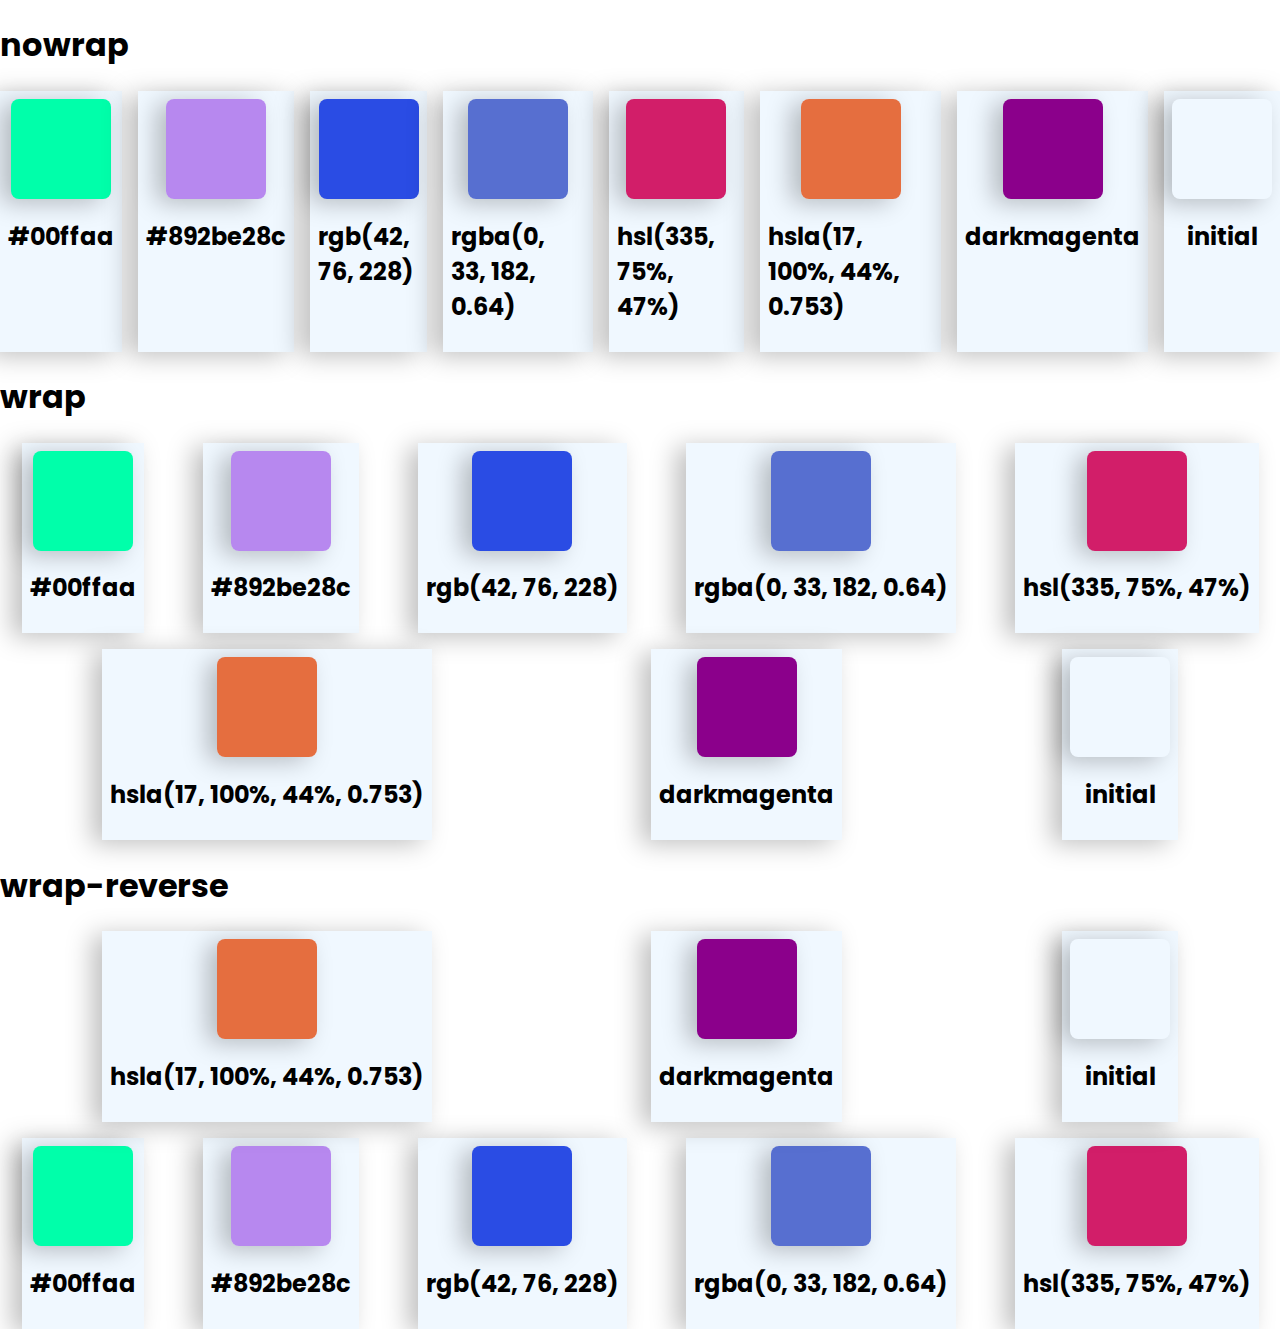
<file: projetoThree/index.html>
<!DOCTYPE html>
<html lang="pt-br">
<head>
    <meta charset="UTF-8">
    <meta http-equiv="X-UA-Compatible" content="IE=edge">
    <meta name="viewport" content="width=device-width, initial-scale=1.0">
    <link rel="stylesheet" href="../fonts/Poppins/poppins.css">
    <link rel="stylesheet" href="style.css">
    <title>Document</title>
</head>
<body>
    <h1>nowrap</h1>
    <div class="ctn nowrap">
        <div class="card">
            <div class="color"></div>
            <h2>#00ffaa</h2>
        </div>
        <div class="card">
            <div class="color"></div>
            <h2>#892be28c</h2>
        </div>
        <div class="card">
            <div class="color"></div>
            <h2>rgb(42, 76, 228)</h2>
        </div>
        <div class="card">
            <div class="color"></div>
            <h2>rgba(0, 33, 182, 0.64)</h2>
        </div>
        <div class="card">
            <div class="color"></div>
            <h2>hsl(335, 75%, 47%)</h2>
        </div>
        <div class="card">
            <div class="color"></div>
            <h2>hsla(17, 100%, 44%, 0.753)</h2>
        </div>
        <div class="card">
            <div class="color"></div>
            <h2>darkmagenta</h2>
        </div>
        <div class="card">
            <div class="color"></div>
            <h2>initial</h2>
        </div>
    </div>
    <h1>wrap</h1>
    <div class="ctn wrap">
        <div class="card">
            <div class="color"></div>
            <h2>#00ffaa</h2>
        </div>
        <div class="card">
            <div class="color"></div>
            <h2>#892be28c</h2>
        </div>
        <div class="card">
            <div class="color"></div>
            <h2>rgb(42, 76, 228)</h2>
        </div>
        <div class="card">
            <div class="color"></div>
            <h2>rgba(0, 33, 182, 0.64)</h2>
        </div>
        <div class="card">
            <div class="color"></div>
            <h2>hsl(335, 75%, 47%)</h2>
        </div>
        <div class="card">
            <div class="color"></div>
            <h2>hsla(17, 100%, 44%, 0.753)</h2>
        </div>
        <div class="card">
            <div class="color"></div>
            <h2>darkmagenta</h2>
        </div>
        <div class="card">
            <div class="color"></div>
            <h2>initial</h2>
        </div>
    </div>
    <h1>wrap-reverse</h1>
    <div class="ctn wrap-reverse">
        <div class="card">
            <div class="color"></div>
            <h2>#00ffaa</h2>
        </div>
        <div class="card">
            <div class="color"></div>
            <h2>#892be28c</h2>
        </div>
        <div class="card">
            <div class="color"></div>
            <h2>rgb(42, 76, 228)</h2>
        </div>
        <div class="card">
            <div class="color"></div>
            <h2>rgba(0, 33, 182, 0.64)</h2>
        </div>
        <div class="card">
            <div class="color"></div>
            <h2>hsl(335, 75%, 47%)</h2>
        </div>
        <div class="card">
            <div class="color"></div>
            <h2>hsla(17, 100%, 44%, 0.753)</h2>
        </div>
        <div class="card">
            <div class="color"></div>
            <h2>darkmagenta</h2>
        </div>
        <div class="card">
            <div class="color"></div>
            <h2>initial</h2>
        </div>
    </div>
</body>
</html>
</file>
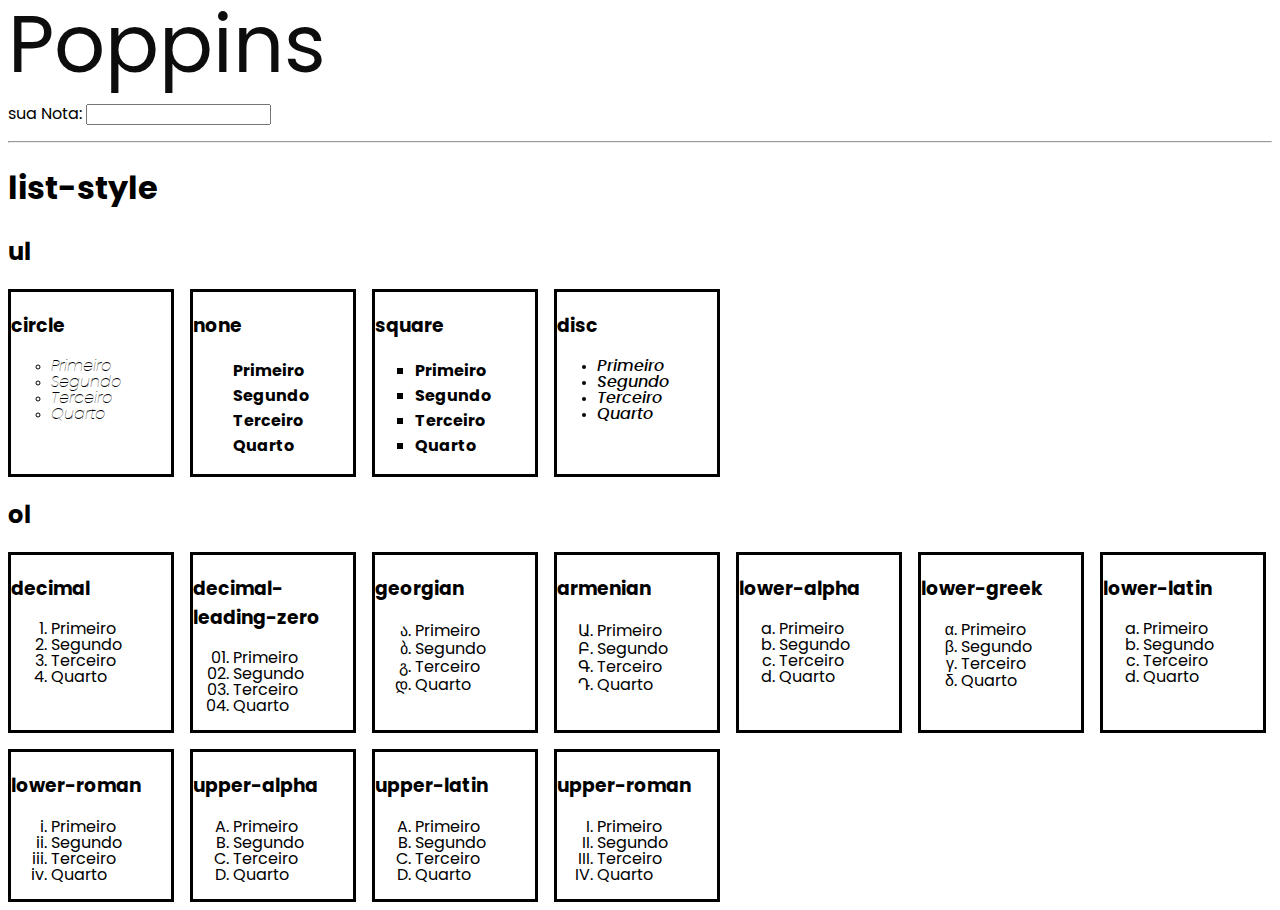
<file: projetoTwo/index.html>
<!DOCTYPE html>
<html lang="pt-br">
<head>
    <meta charset="UTF-8">
    <meta http-equiv="X-UA-Compatible" content="IE=edge">
    <meta name="viewport" content="width=device-width, initial-scale=1.0">

    <link rel="stylesheet" href="../fonts/Poppins/poppins.css">
    <link rel="stylesheet" href="style.css">

    <title>Fonts</title>
</head>
<body>
    <a href="https://fonts.google.com/specimen/Poppins#" class="font">Poppins</a><br>
    <p>sua Nota: <input type="number" name="nota" id="nota"/></p>
    <hr>
    <h1>list-style</h1>
    <h2>ul</h2>
    <div class="ctn ul">
        <div class="card">
            <h3>circle</h3>
            <ul>
                <li>Primeiro</li>
                <li>Segundo</li>
                <li>Terceiro</li>
                <li>Quarto</li>
            </ul>
        </div>
        <div class="card">
            <h3>none</h3>
            <ul>
                <li>Primeiro</li>
                <li>Segundo</li>
                <li>Terceiro</li>
                <li>Quarto</li>
            </ul>
        </div>
        <div class="card">
            <h3>square</h3>
            <ul>
                <li>Primeiro</li>
                <li>Segundo</li>
                <li>Terceiro</li>
                <li>Quarto</li>
            </ul>
        </div>
        <div class="card">
            <h3>disc</h3>
            <ul>
                <li>Primeiro</li>
                <li>Segundo</li>
                <li>Terceiro</li>
                <li>Quarto</li>
            </ul>
        </div>
    </div>

    <h2>ol</h2>
    <div class="ctn ol">
        <div class="card">
            <h3>decimal</h3>
            <ol>
                <li>Primeiro</li>
                <li>Segundo</li>
                <li>Terceiro</li>
                <li>Quarto</li>
            </ol>
        </div>
        <div class="card">
            <h3>decimal-leading-zero</h3>
            <ol>
                <li>Primeiro</li>
                <li>Segundo</li>
                <li>Terceiro</li>
                <li>Quarto</li>
            </ol>
        </div>
        <div class="card">
            <h3>georgian</h3>
            <ol>
                <li>Primeiro</li>
                <li>Segundo</li>
                <li>Terceiro</li>
                <li>Quarto</li>
            </ol>
        </div>
        <div class="card">
            <h3>armenian</h3>
            <ol>
                <li>Primeiro</li>
                <li>Segundo</li>
                <li>Terceiro</li>
                <li>Quarto</li>
            </ol>
        </div>
        <div class="card">
            <h3>lower-alpha</h3>
            <ol>
                <li>Primeiro</li>
                <li>Segundo</li>
                <li>Terceiro</li>
                <li>Quarto</li>
            </ol>
        </div>
        <div class="card">
            <h3>lower-greek</h3>
            <ol>
                <li>Primeiro</li>
                <li>Segundo</li>
                <li>Terceiro</li>
                <li>Quarto</li>
            </ol>
        </div>
        <div class="card">
            <h3>lower-latin</h3>
            <ol>
                <li>Primeiro</li>
                <li>Segundo</li>
                <li>Terceiro</li>
                <li>Quarto</li>
            </ol>
        </div>
        <div class="card">
            <h3>lower-roman</h3>
            <ol>
                <li>Primeiro</li>
                <li>Segundo</li>
                <li>Terceiro</li>
                <li>Quarto</li>
            </ol>
        </div>
        <div class="card">
            <h3>upper-alpha</h3>
            <ol>
                <li>Primeiro</li>
                <li>Segundo</li>
                <li>Terceiro</li>
                <li>Quarto</li>
            </ol>
        </div>
        <div class="card">
            <h3>upper-latin</h3>
            <ol>
                <li>Primeiro</li>
                <li>Segundo</li>
                <li>Terceiro</li>
                <li>Quarto</li>
            </ol>
        </div>
        <div class="card">
            <h3>upper-roman</h3>
            <ol>
                <li>Primeiro</li>
                <li>Segundo</li>
                <li>Terceiro</li>
                <li>Quarto</li>
            </ol>
        </div>
    </div>
</body>
</html>
</file>
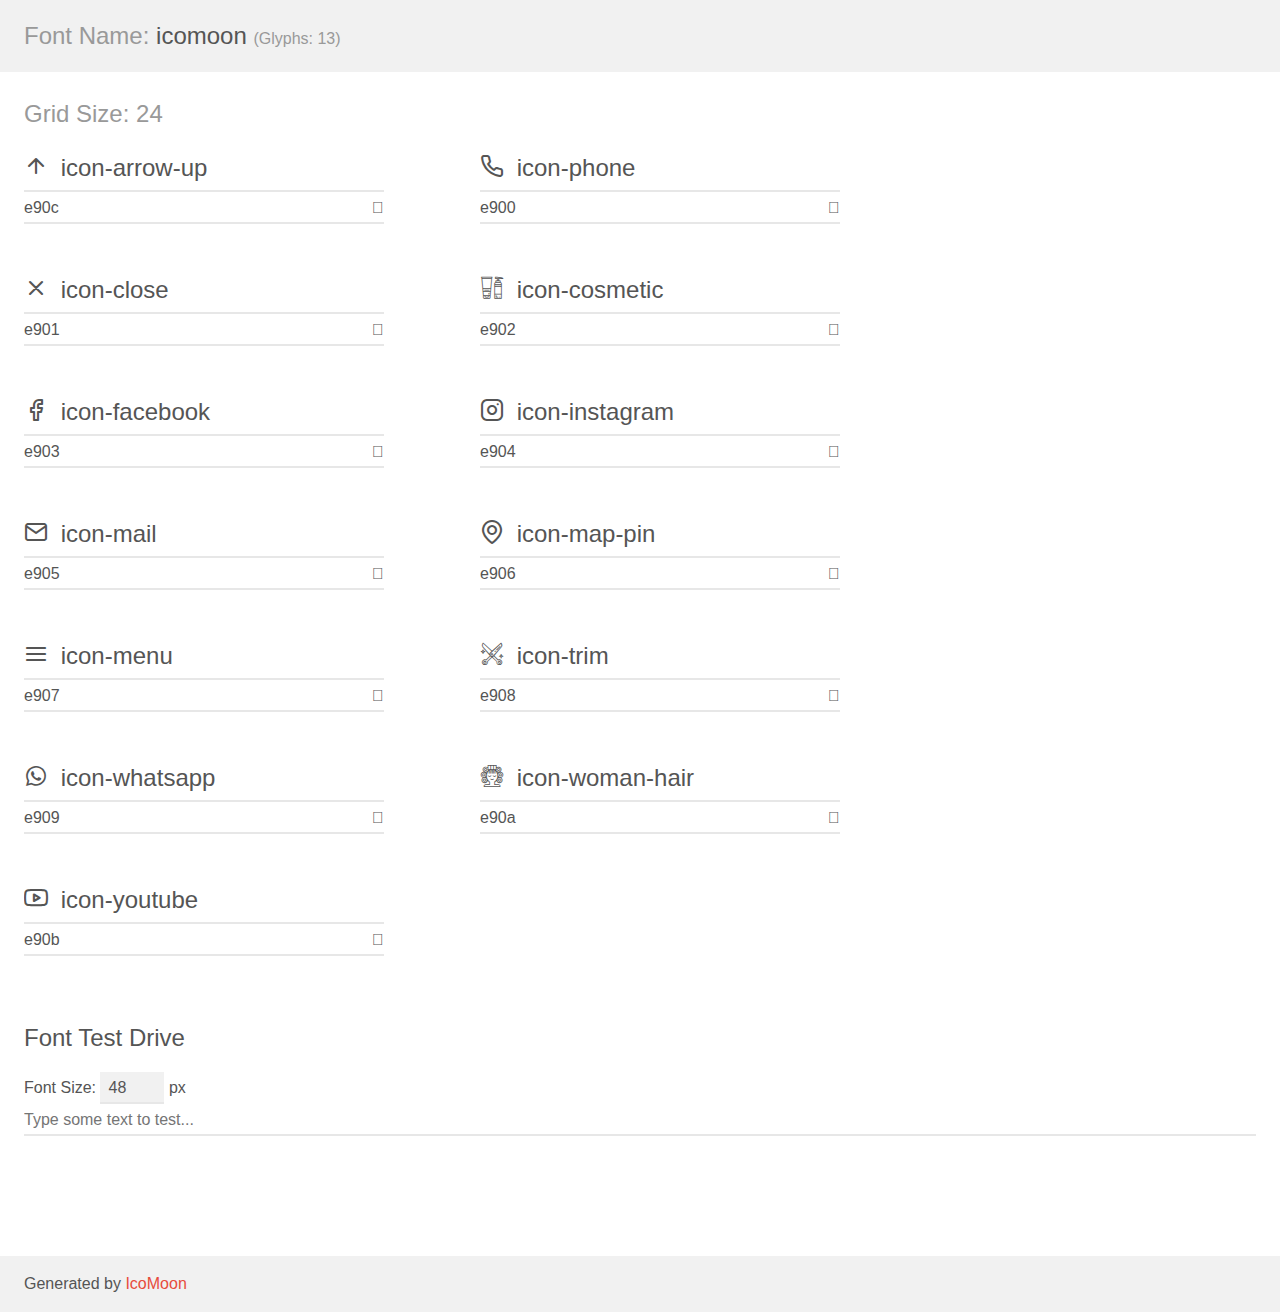
<file: desafio00/assets/fonts/demo.html>
<!doctype html>
<html>
<head>
    <meta charset="utf-8">
    <title>IcoMoon Demo</title>
    <meta name="description" content="An Icon Font Generated By IcoMoon.io">
    <meta name="viewport" content="width=device-width, initial-scale=1">
    <link rel="stylesheet" href="demo-files/demo.css">
    <link rel="stylesheet" href="style.css"></head>
<body>
    <div class="bgc1 clearfix">
        <h1 class="mhmm mvm"><span class="fgc1">Font Name:</span> icomoon <small class="fgc1">(Glyphs:&nbsp;13)</small></h1>
    </div>
    <div class="clearfix mhl ptl">
        <h1 class="mvm mtn fgc1">Grid Size: 24</h1>
        <div class="glyph fs1">
            <div class="clearfix bshadow0 pbs">
                <span class="icon-arrow-up"></span>
                <span class="mls"> icon-arrow-up</span>
            </div>
            <fieldset class="fs0 size1of1 clearfix hidden-false">
                <input type="text" readonly value="e90c" class="unit size1of2" />
                <input type="text" maxlength="1" readonly value="&#xe90c;" class="unitRight size1of2 talign-right" />
            </fieldset>
            <div class="fs0 bshadow0 clearfix hidden-true">
                <span class="unit pvs fgc1">liga: </span>
                <input type="text" readonly value="" class="liga unitRight" />
            </div>
        </div>
        <div class="glyph fs1">
            <div class="clearfix bshadow0 pbs">
                <span class="icon-phone"></span>
                <span class="mls"> icon-phone</span>
            </div>
            <fieldset class="fs0 size1of1 clearfix hidden-false">
                <input type="text" readonly value="e900" class="unit size1of2" />
                <input type="text" maxlength="1" readonly value="&#xe900;" class="unitRight size1of2 talign-right" />
            </fieldset>
            <div class="fs0 bshadow0 clearfix hidden-true">
                <span class="unit pvs fgc1">liga: </span>
                <input type="text" readonly value="" class="liga unitRight" />
            </div>
        </div>
        <div class="glyph fs1">
            <div class="clearfix bshadow0 pbs">
                <span class="icon-close"></span>
                <span class="mls"> icon-close</span>
            </div>
            <fieldset class="fs0 size1of1 clearfix hidden-false">
                <input type="text" readonly value="e901" class="unit size1of2" />
                <input type="text" maxlength="1" readonly value="&#xe901;" class="unitRight size1of2 talign-right" />
            </fieldset>
            <div class="fs0 bshadow0 clearfix hidden-true">
                <span class="unit pvs fgc1">liga: </span>
                <input type="text" readonly value="" class="liga unitRight" />
            </div>
        </div>
        <div class="glyph fs1">
            <div class="clearfix bshadow0 pbs">
                <span class="icon-cosmetic"></span>
                <span class="mls"> icon-cosmetic</span>
            </div>
            <fieldset class="fs0 size1of1 clearfix hidden-false">
                <input type="text" readonly value="e902" class="unit size1of2" />
                <input type="text" maxlength="1" readonly value="&#xe902;" class="unitRight size1of2 talign-right" />
            </fieldset>
            <div class="fs0 bshadow0 clearfix hidden-true">
                <span class="unit pvs fgc1">liga: </span>
                <input type="text" readonly value="" class="liga unitRight" />
            </div>
        </div>
        <div class="glyph fs1">
            <div class="clearfix bshadow0 pbs">
                <span class="icon-facebook"></span>
                <span class="mls"> icon-facebook</span>
            </div>
            <fieldset class="fs0 size1of1 clearfix hidden-false">
                <input type="text" readonly value="e903" class="unit size1of2" />
                <input type="text" maxlength="1" readonly value="&#xe903;" class="unitRight size1of2 talign-right" />
            </fieldset>
            <div class="fs0 bshadow0 clearfix hidden-true">
                <span class="unit pvs fgc1">liga: </span>
                <input type="text" readonly value="" class="liga unitRight" />
            </div>
        </div>
        <div class="glyph fs1">
            <div class="clearfix bshadow0 pbs">
                <span class="icon-instagram"></span>
                <span class="mls"> icon-instagram</span>
            </div>
            <fieldset class="fs0 size1of1 clearfix hidden-false">
                <input type="text" readonly value="e904" class="unit size1of2" />
                <input type="text" maxlength="1" readonly value="&#xe904;" class="unitRight size1of2 talign-right" />
            </fieldset>
            <div class="fs0 bshadow0 clearfix hidden-true">
                <span class="unit pvs fgc1">liga: </span>
                <input type="text" readonly value="" class="liga unitRight" />
            </div>
        </div>
        <div class="glyph fs1">
            <div class="clearfix bshadow0 pbs">
                <span class="icon-mail"></span>
                <span class="mls"> icon-mail</span>
            </div>
            <fieldset class="fs0 size1of1 clearfix hidden-false">
                <input type="text" readonly value="e905" class="unit size1of2" />
                <input type="text" maxlength="1" readonly value="&#xe905;" class="unitRight size1of2 talign-right" />
            </fieldset>
            <div class="fs0 bshadow0 clearfix hidden-true">
                <span class="unit pvs fgc1">liga: </span>
                <input type="text" readonly value="" class="liga unitRight" />
            </div>
        </div>
        <div class="glyph fs1">
            <div class="clearfix bshadow0 pbs">
                <span class="icon-map-pin"></span>
                <span class="mls"> icon-map-pin</span>
            </div>
            <fieldset class="fs0 size1of1 clearfix hidden-false">
                <input type="text" readonly value="e906" class="unit size1of2" />
                <input type="text" maxlength="1" readonly value="&#xe906;" class="unitRight size1of2 talign-right" />
            </fieldset>
            <div class="fs0 bshadow0 clearfix hidden-true">
                <span class="unit pvs fgc1">liga: </span>
                <input type="text" readonly value="" class="liga unitRight" />
            </div>
        </div>
        <div class="glyph fs1">
            <div class="clearfix bshadow0 pbs">
                <span class="icon-menu"></span>
                <span class="mls"> icon-menu</span>
            </div>
            <fieldset class="fs0 size1of1 clearfix hidden-false">
                <input type="text" readonly value="e907" class="unit size1of2" />
                <input type="text" maxlength="1" readonly value="&#xe907;" class="unitRight size1of2 talign-right" />
            </fieldset>
            <div class="fs0 bshadow0 clearfix hidden-true">
                <span class="unit pvs fgc1">liga: </span>
                <input type="text" readonly value="" class="liga unitRight" />
            </div>
        </div>
        <div class="glyph fs1">
            <div class="clearfix bshadow0 pbs">
                <span class="icon-trim"></span>
                <span class="mls"> icon-trim</span>
            </div>
            <fieldset class="fs0 size1of1 clearfix hidden-false">
                <input type="text" readonly value="e908" class="unit size1of2" />
                <input type="text" maxlength="1" readonly value="&#xe908;" class="unitRight size1of2 talign-right" />
            </fieldset>
            <div class="fs0 bshadow0 clearfix hidden-true">
                <span class="unit pvs fgc1">liga: </span>
                <input type="text" readonly value="" class="liga unitRight" />
            </div>
        </div>
        <div class="glyph fs1">
            <div class="clearfix bshadow0 pbs">
                <span class="icon-whatsapp"></span>
                <span class="mls"> icon-whatsapp</span>
            </div>
            <fieldset class="fs0 size1of1 clearfix hidden-false">
                <input type="text" readonly value="e909" class="unit size1of2" />
                <input type="text" maxlength="1" readonly value="&#xe909;" class="unitRight size1of2 talign-right" />
            </fieldset>
            <div class="fs0 bshadow0 clearfix hidden-true">
                <span class="unit pvs fgc1">liga: </span>
                <input type="text" readonly value="" class="liga unitRight" />
            </div>
        </div>
        <div class="glyph fs1">
            <div class="clearfix bshadow0 pbs">
                <span class="icon-woman-hair"></span>
                <span class="mls"> icon-woman-hair</span>
            </div>
            <fieldset class="fs0 size1of1 clearfix hidden-false">
                <input type="text" readonly value="e90a" class="unit size1of2" />
                <input type="text" maxlength="1" readonly value="&#xe90a;" class="unitRight size1of2 talign-right" />
            </fieldset>
            <div class="fs0 bshadow0 clearfix hidden-true">
                <span class="unit pvs fgc1">liga: </span>
                <input type="text" readonly value="" class="liga unitRight" />
            </div>
        </div>
        <div class="glyph fs1">
            <div class="clearfix bshadow0 pbs">
                <span class="icon-youtube"></span>
                <span class="mls"> icon-youtube</span>
            </div>
            <fieldset class="fs0 size1of1 clearfix hidden-false">
                <input type="text" readonly value="e90b" class="unit size1of2" />
                <input type="text" maxlength="1" readonly value="&#xe90b;" class="unitRight size1of2 talign-right" />
            </fieldset>
            <div class="fs0 bshadow0 clearfix hidden-true">
                <span class="unit pvs fgc1">liga: </span>
                <input type="text" readonly value="" class="liga unitRight" />
            </div>
        </div>
    </div>

    <!--[if gt IE 8]><!-->
    <div class="mhl clearfix mbl">
        <h1>Font Test Drive</h1>
        <label>
            Font Size: <input id="fontSize" type="number" class="textbox0 mbm"
            min="8" value="48" />
            px
        </label>
        <input id="testText" type="text" class="phl size1of1 mvl"
        placeholder="Type some text to test..." value=""/>
        <div id="testDrive" class="icon-" style="font-family: icomoon">&nbsp;
        </div>
    </div>
    <!--<![endif]-->
    <div class="bgc1 clearfix">
        <p class="mhl">Generated by <a href="https://icomoon.io/app">IcoMoon</a></p>
    </div>

    <script src="demo-files/demo.js"></script>
</body>
</html>
</file>
<file: fonts/Poppins/poppins.css>
@font-face {
    font-family: 'poppins';
    src: url('poppins-black.woff2') format('woff2'),
         url('poppins-black.woff') format('woff');
    font-weight: 900;
    font-style: normal;

}




@font-face {
    font-family: 'poppins';
    src: url('poppins-blackitalic.woff2') format('woff2'),
         url('poppins-blackitalic.woff') format('woff');
    font-weight: 900;
    font-style: italic;

}




@font-face {
    font-family: 'poppins';
    src: url('poppins-bold.woff2') format('woff2'),
         url('poppins-bold.woff') format('woff');
    font-weight: 700;
    font-style: normal;

}




@font-face {
    font-family: 'poppins';
    src: url('poppins-bolditalic.woff2') format('woff2'),
         url('poppins-bolditalic.woff') format('woff');
    font-weight: 700;
    font-style: italic;

}




@font-face {
    font-family: 'poppins';
    src: url('poppins-extrabold.woff2') format('woff2'),
         url('poppins-extrabold.woff') format('woff');
    font-weight: 800;
    font-style: normal;

}




@font-face {
    font-family: 'poppins';
    src: url('poppins-extrabolditalic.woff2') format('woff2'),
         url('poppins-extrabolditalic.woff') format('woff');
    font-weight: 800;
    font-style: italic;

}




@font-face {
    font-family: 'poppins';
    src: url('poppins-extralight.woff2') format('woff2'),
         url('poppins-extralight.woff') format('woff');
    font-weight: 200;
    font-style: normal;

}




@font-face {
    font-family: 'poppins';
    src: url('poppins-extralightitalic.woff2') format('woff2'),
         url('poppins-extralightitalic.woff') format('woff');
    font-weight: 200;
    font-style: italic;

}




@font-face {
    font-family: 'poppins';
    src: url('poppins-italic.woff2') format('woff2'),
         url('poppins-italic.woff') format('woff');
    font-weight: 400;
    font-style: italic;

}




@font-face {
    font-family: 'poppins';
    src: url('poppins-light-webfont.woff2') format('woff2'),
         url('poppins-light-webfont.woff') format('woff');
    font-weight: 300;
    font-style: normal;

}




@font-face {
    font-family: 'poppins';
    src: url('poppins-lightitalic-webfont.woff2') format('woff2'),
         url('poppins-lightitalic-webfont.woff') format('woff');
    font-weight: 300;
    font-style: italic;

}




@font-face {
    font-family: 'poppins';
    src: url('poppins-medium-webfont.woff2') format('woff2'),
         url('poppins-medium-webfont.woff') format('woff');
    font-weight: 500;
    font-style: normal;

}




@font-face {
    font-family: 'poppins';
    src: url('poppins-mediumitalic-webfont.woff2') format('woff2'),
         url('poppins-mediumitalic-webfont.woff') format('woff');
    font-weight: 500;
    font-style: italic;

}




@font-face {
    font-family: 'poppins';
    src: url('poppins-regular-webfont.woff2') format('woff2'),
         url('poppins-regular-webfont.woff') format('woff');
    font-weight: 400;
    font-style: normal;

}




@font-face {
    font-family: 'poppins';
    src: url('poppins-semibold-webfont.woff2') format('woff2'),
         url('poppins-semibold-webfont.woff') format('woff');
    font-weight: 600;
    font-style: normal;

}




@font-face {
    font-family: 'poppins';
    src: url('poppins-semibolditalic-webfont.woff2') format('woff2'),
         url('poppins-semibolditalic-webfont.woff') format('woff');
    font-weight: 600;
    font-style: italic;

}




@font-face {
    font-family: 'poppins';
    src: url('poppins-thin-webfont.woff2') format('woff2'),
         url('poppins-thin-webfont.woff') format('woff');
    font-weight: 100;
    font-style: normal;

}




@font-face {
    font-family: 'poppins';
    src: url('poppins-thinitalic-webfont.woff2') format('woff2'),
         url('poppins-thinitalic-webfont.woff') format('woff');
    font-weight: 100;
    font-style: italic;

}
</file>
<file: projetoThree/style.css>
body{
    margin: 0;
    padding: 0;
    box-sizing: border-box;
    font-family: 'poppins',sans-serif;
}
.ctn{
    display: flex;
    gap: 1rem;
    flex-direction: row;
    justify-content: space-around;
}
.card{
    position: relative;
    display: flex;
    padding: .5rem;
    flex-direction: column;
    background-color: aliceblue;
    box-shadow: -10px 4px 1.5rem rgba(0, 0, 0, 0.25);
    align-items: center;
}

.color{
    position: relative;
    width: 6.25rem;
    height: 6.25rem;
    border-radius: .5rem;
    box-shadow: -10px 4px 1.5rem rgba(0, 0, 0, 0.25);
}

.card:nth-child(1) .color{
    background-color: #00ffaa;
}
.card:nth-child(2) .color{
    background-color: #892be28c;
}
.card:nth-child(3) .color{
    background-color: rgb(42, 76, 228);
}
.card:nth-child(4) .color{
    background-color: rgba(0, 33, 182, 0.64);
}
.card:nth-child(5) .color{
    background-color: hsl(335, 75%, 47%);
}
.card:nth-child(6) .color{
    background-color: hsla(17, 100%, 44%, 0.753);
}
.card:nth-child(7) .color{
    background-color: darkmagenta;
}
.card:nth-child(8) .color{
    background-color: initial;
}

.wrap-reverse{
    flex-wrap: wrap-reverse;
}
.wrap{
    flex-wrap: wrap;
}
.nowrap{
    flex-wrap: nowrap;
}
</file>
<file: projetoTwo/style.css>
body{
    font-family: 'poppins',sans-serif;
}

.ctn{
    display: flex;
    flex-direction: row;
    flex-wrap: wrap;
    gap: 1rem;
    font-family: 'poppins',sans-serif;
    font-weight: 400;
}
.card{
    border: 3px solid black;
    width: 10rem;
}

.ctn.ul .card:nth-child(1) ul{
    font-weight: lighter;
    font-style: italic;
    list-style: circle;
}
.ctn.ul .card:nth-child(2) ul{
    font-weight: bold;
    font-style: normal;
    list-style: none;
}
.ctn.ul .card:nth-child(3) ul{
    font-weight: bolder;
    font-style: normal;
    list-style: square;
}
.ctn.ul .card:nth-child(4) ul{
    font-weight: 500;
    font-style: italic;
    list-style: disc;
}


.ctn.ol .card:nth-child(1) ol{
    list-style: decimal;
}
.ctn.ol .card:nth-child(2) ol{
    list-style: decimal-leading-zero;
}
.ctn.ol .card:nth-child(3) ol{
    list-style: georgian;
}
.ctn.ol .card:nth-child(4) ol{
    list-style: armenian;
}
.ctn.ol .card:nth-child(5) ol{
    list-style: lower-alpha;
}
.ctn.ol .card:nth-child(6) ol{
    list-style: lower-greek;
}
.ctn.ol .card:nth-child(7) ol{
    list-style: lower-latin;
}
.ctn.ol .card:nth-child(8) ol{
    list-style: lower-roman;
}
.ctn.ol .card:nth-child(9) ol{
    list-style: upper-alpha;
}
.ctn.ol .card:nth-child(10) ol{
    list-style: upper-latin;
}
.ctn.ol .card:nth-child(11) ol{
    list-style: upper-roman;
}

.font{
    font-size: 5rem;
    text-decoration: none;
}

.font:link{
    color: rgb(14, 13, 13);
}
.font:hover, .font:visited:hover{
    color: rgb(4, 92, 151);
}
.font:visited{
    color: rgb(4, 156, 50);
}
.font:visited:active, .font:active{
    color: rgb(238, 194, 0);
}

#nota:focus{
    background: rgb(130, 218, 221);
}
</file>
<file: desafio00/assets/fonts/demo-files/demo.css>
body {
  padding: 0;
  margin: 0;
  font-family: sans-serif;
  font-size: 1em;
  line-height: 1.5;
  color: #555;
  background: #fff;
}
h1 {
  font-size: 1.5em;
  font-weight: normal;
}
small {
  font-size: .66666667em;
}
a {
  color: #e74c3c;
  text-decoration: none;
}
a:hover, a:focus {
  box-shadow: 0 1px #e74c3c;
}
.bshadow0, input {
  box-shadow: inset 0 -2px #e7e7e7;
}
input:hover {
  box-shadow: inset 0 -2px #ccc;
}
input, fieldset {
  font-family: sans-serif;
  font-size: 1em;
  margin: 0;
  padding: 0;
  border: 0;
}
input {
  color: inherit;
  line-height: 1.5;
  height: 1.5em;
  padding: .25em 0;
}
input:focus {
  outline: none;
  box-shadow: inset 0 -2px #449fdb;
}
.glyph {
  font-size: 16px;
  width: 15em;
  padding-bottom: 1em;
  margin-right: 4em;
  margin-bottom: 1em;
  float: left;
  overflow: hidden;
}
.liga {
  width: 80%;
  width: calc(100% - 2.5em);
}
.talign-right {
  text-align: right;
}
.talign-center {
  text-align: center;
}
.bgc1 {
  background: #f1f1f1;
}
.fgc1 {
  color: #999;
}
.fgc0 {
  color: #000;
}
p {
  margin-top: 1em;
  margin-bottom: 1em;
}
.mvm {
  margin-top: .75em;
  margin-bottom: .75em;
}
.mtn {
  margin-top: 0;
}
.mtl, .mal {
  margin-top: 1.5em;
}
.mbl, .mal {
  margin-bottom: 1.5em;
}
.mal, .mhl {
  margin-left: 1.5em;
  margin-right: 1.5em;
}
.mhmm {
  margin-left: 1em;
  margin-right: 1em;
}
.mls {
  margin-left: .25em;
}
.ptl {
  padding-top: 1.5em;
}
.pbs, .pvs {
  padding-bottom: .25em;
}
.pvs, .pts {
  padding-top: .25em;
}
.unit {
  float: left;
}
.unitRight {
  float: right;
}
.size1of2 {
  width: 50%;
}
.size1of1 {
  width: 100%;
}
.clearfix:before, .clearfix:after {
  content: " ";
  display: table;
}
.clearfix:after {
  clear: both;
}
.hidden-true {
  display: none;
}
.textbox0 {
  width: 3em;
  background: #f1f1f1;
  padding: .25em .5em;
  line-height: 1.5;
  height: 1.5em;
}
#testDrive {
  display: block;
  padding-top: 24px;
  line-height: 1.5;
}
.fs0 {
  font-size: 16px;
}
.fs1 {
  font-size: 24px;
}
</file>
<file: desafio00/assets/fonts/style.css>
@font-face {
  font-family: 'icomoon';
  src:  url('fonts/icomoon.eot?pb82g0');
  src:  url('fonts/icomoon.eot?pb82g0#iefix') format('embedded-opentype'),
    url('fonts/icomoon.ttf?pb82g0') format('truetype'),
    url('fonts/icomoon.woff?pb82g0') format('woff'),
    url('fonts/icomoon.svg?pb82g0#icomoon') format('svg');
  font-weight: normal;
  font-style: normal;
  font-display: block;
}

[class^="icon-"], [class*=" icon-"] {
  /* use !important to prevent issues with browser extensions that change fonts */
  font-family: 'icomoon' !important;
  speak: never;
  font-style: normal;
  font-weight: normal;
  font-variant: normal;
  text-transform: none;
  line-height: 1;

  /* Better Font Rendering =========== */
  -webkit-font-smoothing: antialiased;
  -moz-osx-font-smoothing: grayscale;
}

.icon-arrow-up:before {
  content: "\e90c";
}
.icon-phone:before {
  content: "\e900";
}
.icon-close:before {
  content: "\e901";
}
.icon-cosmetic:before {
  content: "\e902";
}
.icon-facebook:before {
  content: "\e903";
}
.icon-instagram:before {
  content: "\e904";
}
.icon-mail:before {
  content: "\e905";
}
.icon-map-pin:before {
  content: "\e906";
}
.icon-menu:before {
  content: "\e907";
}
.icon-trim:before {
  content: "\e908";
}
.icon-whatsapp:before {
  content: "\e909";
}
.icon-woman-hair:before {
  content: "\e90a";
}
.icon-youtube:before {
  content: "\e90b";
}
</file>
